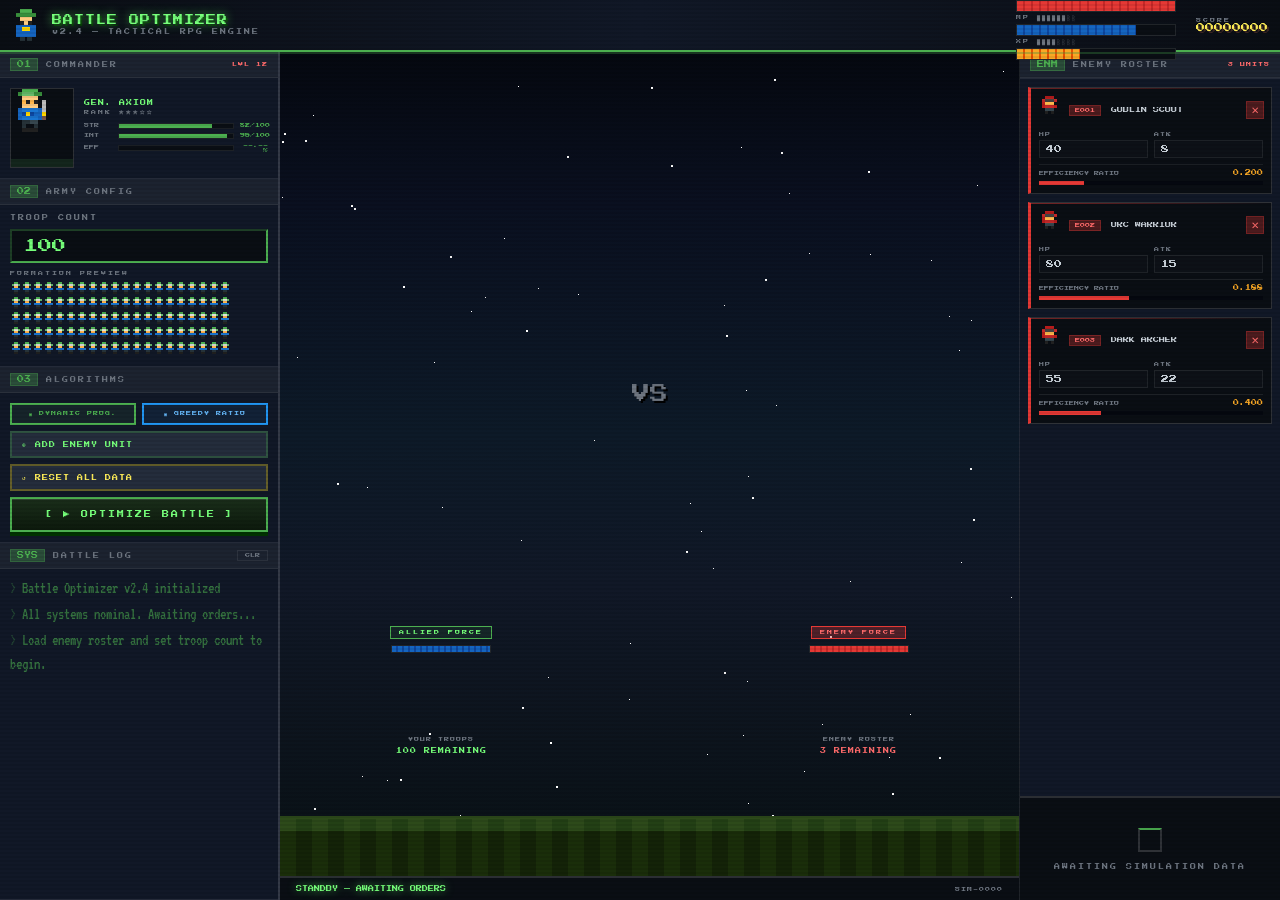
<file: index.html>
<!DOCTYPE html>
<html lang="en">
<head>
  <meta charset="UTF-8">
  <meta name="viewport" content="width=device-width, initial-scale=1.0">
  <title>BATTLE OPTIMIZER — TACTICAL RPG</title>
  <link rel="preconnect" href="https://fonts.googleapis.com">
  <link rel="preconnect" href="https://fonts.gstatic.com" crossorigin>
  <link href="https://fonts.googleapis.com/css2?family=Press+Start+2P&family=VT323&display=swap" rel="stylesheet">
  <link rel="stylesheet" href="style.css">
</head>
<body>

  <!-- ══════════════════════════════════════════════════
       HEADER / HUD
       ══════════════════════════════════════════════════ -->
  <header class="header">

    <div class="logo-area">
      <!-- Commander logo sprite -->
      <svg class="logo-sprite" viewBox="0 0 28 32" xmlns="http://www.w3.org/2000/svg" shape-rendering="crispEdges">
        <!-- Helmet -->
        <rect x="8"  y="0"  width="12" height="4"  fill="#4caf50"/>
        <rect x="4"  y="4"  width="20" height="4"  fill="#388e3c"/>
        <!-- Face -->
        <rect x="8"  y="8"  width="12" height="8"  fill="#ffcc80"/>
        <rect x="8"  y="12" width="4"  height="4"  fill="#222"/>
        <rect x="16" y="12" width="4"  height="4"  fill="#222"/>
        <!-- Body -->
        <rect x="4"  y="16" width="20" height="12" fill="#1565c0"/>
        <rect x="10" y="18" width="8"  height="4"  fill="#ffd600"/>
        <!-- Legs -->
        <rect x="8"  y="28" width="5"  height="4"  fill="#263238"/>
        <rect x="15" y="28" width="5"  height="4"  fill="#263238"/>
      </svg>

      <div>
        <div class="game-title">BATTLE OPTIMIZER</div>
        <div class="game-version">v2.4 — TACTICAL RPG ENGINE</div>
      </div>
    </div>

    <!-- HUD Bars -->
    <div class="hud-bars">
      <div class="hud-bar-group">
        <span class="hud-bar-label">HP ████████</span>
        <div class="hud-bar-track">
          <div class="hud-bar-fill hp" id="hudHP" style="width:100%"></div>
        </div>
        <span class="hud-bar-label">MP ██████░░</span>
        <div class="hud-bar-track">
          <div class="hud-bar-fill mp" id="hudMP" style="width:75%"></div>
        </div>
        <span class="hud-bar-label">XP ████░░░░</span>
        <div class="hud-bar-track">
          <div class="hud-bar-fill xp" id="hudXP" style="width:40%"></div>
        </div>
      </div>

      <div>
        <div class="hud-score-lbl">SCORE</div>
        <div class="hud-score" id="scoreDisplay">00000000</div>
      </div>
    </div>

  </header>

  <!-- ══════════════════════════════════════════════════
       MAIN LAYOUT
       ══════════════════════════════════════════════════ -->
  <main class="game-layout">

    <!-- ─────────────── LEFT PANEL ─────────────────── -->
    <aside class="left-panel">

      <!-- Section 01: Commander -->
      <div class="panel-section">
        <div class="panel-section-header">
          <span class="section-num">01</span>
          <span class="section-title">COMMANDER</span>
          <span class="section-badge">LVL 12</span>
        </div>
        <div class="commander-box">
          <div class="commander-sprite-wrap">
            <canvas id="commanderCanvas" class="sprite-canvas" width="56" height="80"></canvas>
          </div>
          <div class="commander-info">
            <div class="cmd-name">GEN. AXIOM</div>
            <div class="cmd-level">RANK ★★★☆☆</div>
            <div class="cmd-stat">
              <span class="cmd-stat-lbl">STR</span>
              <div class="cmd-stat-bar"><div class="cmd-stat-fill" style="width:82%"></div></div>
              <span class="cmd-stat-val">82/100</span>
            </div>
            <div class="cmd-stat">
              <span class="cmd-stat-lbl">INT</span>
              <div class="cmd-stat-bar"><div class="cmd-stat-fill" style="width:95%"></div></div>
              <span class="cmd-stat-val">95/100</span>
            </div>
            <div class="cmd-stat">
              <span class="cmd-stat-lbl">EFF</span>
              <div class="cmd-stat-bar"><div class="cmd-stat-fill" id="cmdStatFill" style="width:0%"></div></div>
              <span class="cmd-stat-val" id="cmdStatVal">--.--%</span>
            </div>
          </div>
        </div>
      </div>

      <!-- Section 02: Army -->
      <div class="panel-section">
        <div class="panel-section-header">
          <span class="section-num">02</span>
          <span class="section-title">ARMY CONFIG</span>
        </div>
        <div class="army-section">
          <label class="pixel-label" for="troopCount">TROOP COUNT</label>
          <input class="pixel-input" type="number" id="troopCount" value="100" min="1" max="9999">

          <span class="formation-label">FORMATION PREVIEW</span>
          <div class="formation-grid" id="formationGrid"></div>
        </div>
      </div>

      <!-- Section 03: Actions -->
      <div class="panel-section">
        <div class="panel-section-header">
          <span class="section-num">03</span>
          <span class="section-title">ALGORITHMS</span>
        </div>
        <div class="actions-section">

          <div class="algo-row">
            <button class="algo-toggle on" id="algoDP">▣ DYNAMIC PROG.</button>
            <button class="algo-toggle on blue" id="algoGreedy">▣ GREEDY RATIO</button>
          </div>

          <button class="px-btn green" id="addEnemyBtn">
            <span>⊕</span> ADD ENEMY UNIT
          </button>

          <button class="px-btn yellow" id="resetBtn">
            <span>↺</span> RESET ALL DATA
          </button>

          <button class="px-btn big" id="runSimBtn">
            [ ▶ OPTIMIZE BATTLE ]
          </button>

        </div>
      </div>

      <!-- Section LOG -->
      <div class="panel-section log-section">
        <div class="panel-section-header">
          <span class="section-num">SYS</span>
          <span class="section-title">BATTLE LOG</span>
          <button class="log-clear-btn" id="clearLogBtn">CLR</button>
        </div>
        <div class="log-body" id="logBody"></div>
      </div>

    </aside>

    <!-- ─────────────── CENTER PANEL ──────────────── -->
    <section class="center-panel">

      <!-- Sky / Arena -->
      <div class="battle-sky">
        <div class="star-field" id="starField"></div>

        <!-- Fighter sprites -->
        <div class="arena-scene">

          <!-- Ally side -->
          <div class="fighter-side" id="allySide">
            <div class="fighter-label ally">ALLIED FORCE</div>
            <div class="fighter-hp-bar">
              <div class="fighter-hp-fill blue" id="allyHPFill" style="width:100%"></div>
            </div>
            <canvas id="allySprite" class="fighter-sprite ally-anim" width="48" height="72"></canvas>
            <div class="fighter-name">YOUR TROOPS</div>
            <div class="fighter-count green" id="allyCountDisplay">100 REMAINING</div>
          </div>

          <div class="vs-badge">VS</div>

          <!-- Enemy side -->
          <div class="fighter-side" id="enemySide">
            <div class="fighter-label enemy">ENEMY FORCE</div>
            <div class="fighter-hp-bar">
              <div class="fighter-hp-fill" id="enemyHPFill" style="width:100%"></div>
            </div>
            <canvas id="enemySprite" class="fighter-sprite enemy-anim" width="48" height="72"></canvas>
            <div class="fighter-name">ENEMY ROSTER</div>
            <div class="fighter-count red" id="enemyCountDisplay">3 REMAINING</div>
          </div>

        </div>
      </div>

      <!-- Ground -->
      <div class="battle-ground">
        <div class="ground-tiles"></div>
        <div class="ground-dark"></div>
      </div>

      <!-- Status bar -->
      <div class="battle-bar">
        <div class="battle-status" id="battleStatus">STANDBY — AWAITING ORDERS</div>
        <div class="sim-id-display" id="simIdDisplay">SIM-0000</div>
      </div>

      <!-- Session strip (shown after first sim) -->
      <div class="session-strip" id="sessionStrip">
        <div class="sess-cell">
          <div class="sess-lbl">BATTLES</div>
          <div class="sess-val" id="sessBattles">0</div>
        </div>
        <div class="sess-cell">
          <div class="sess-lbl">WIN RATE</div>
          <div class="sess-val green" id="sessWinRate">0%</div>
        </div>
        <div class="sess-cell">
          <div class="sess-lbl">TROOPS LOST</div>
          <div class="sess-val" id="sessTroopsLost">0</div>
        </div>
        <div class="sess-cell">
          <div class="sess-lbl">BEST EFF.</div>
          <div class="sess-val green" id="sessBestEff">0.0%</div>
        </div>
      </div>

    </section>

    <!-- ─────────────── RIGHT PANEL ───────────────── -->
    <aside class="right-panel">

      <div class="panel-section">
        <div class="panel-section-header">
          <span class="section-num">ENM</span>
          <span class="section-title">ENEMY ROSTER</span>
          <span class="section-badge" id="enemyCountBadge">0 UNITS</span>
        </div>
      </div>

      <!-- Enemy cards list -->
      <div class="enemy-list-wrap" id="enemyList">
        <div class="no-enemy-msg">
          [ NO ENEMIES LOADED ]<br>ADD ENEMIES TO BEGIN<br>TACTICAL ANALYSIS
        </div>
      </div>

      <!-- Results section -->
      <div class="results-section" id="resultsSection">
        <div class="await-state">
          <div class="pixel-spinner"></div>
          AWAITING SIMULATION DATA
        </div>
      </div>

    </aside>

  </main>

  <!-- ══════════════════════════════════════════════════
       VICTORY OVERLAY
       ══════════════════════════════════════════════════ -->
  <div class="victory-overlay" id="victoryOverlay">
    <div class="victory-box">
      <div class="victory-title">VICTORY!</div>
      <div class="victory-sub">BATTLE OPTIMIZED — MISSION COMPLETE</div>

      <div class="victory-stats">
        <div class="v-stat">
          <div class="v-stat-lbl">TROOPS SURVIVED</div>
          <div class="v-stat-val" id="vTroopsSurv">—</div>
        </div>
        <div class="v-stat">
          <div class="v-stat-lbl">DAMAGE NEUTRALIZED</div>
          <div class="v-stat-val" id="vDmgNeutral">—</div>
        </div>
        <div class="v-stat">
          <div class="v-stat-lbl">EFFICIENCY</div>
          <div class="v-stat-val" id="vEfficiency">—</div>
        </div>
        <div class="v-stat">
          <div class="v-stat-lbl">ALGORITHM</div>
          <div class="v-stat-val" id="vAlgo">—</div>
        </div>
      </div>

      <button class="v-close" id="victoryClose">[ CONTINUE ]</button>
    </div>
  </div>

  <script src="app.js"></script>
</body>
</html>
</file>
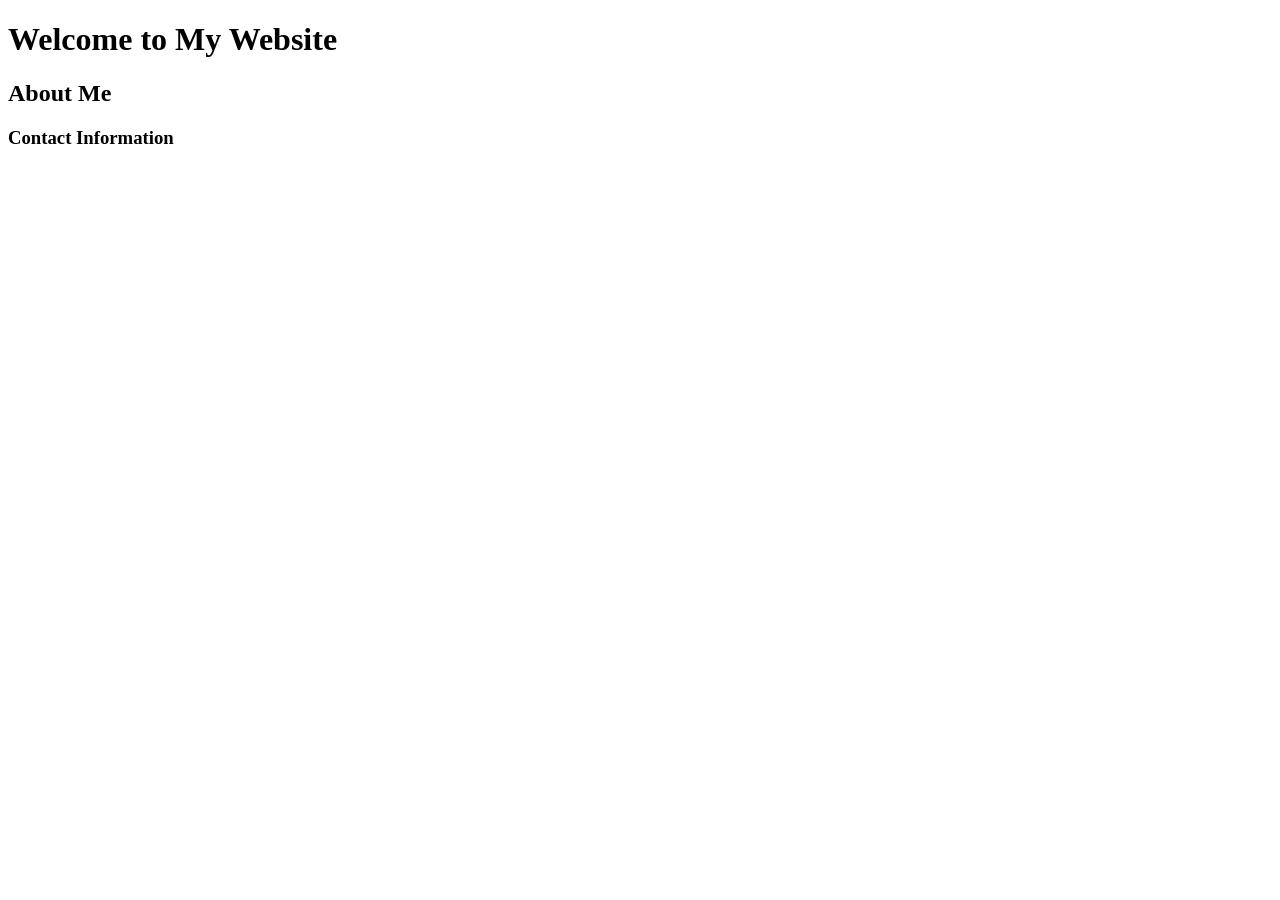
<file: pageone.html>
<!DOCTYPE html>
<html lang="en">
<head>
    <meta charset="UTF-8">
    <meta name="viewport" content="width=device-width, initial-scale=1.0">
    <title>Document</title>
</head>
<body>
    <h1>Welcome to My Website</h1>
    <h2>About Me</h2>
    <h3>Contact Information</h3>
</body>
</html>
</file>
<file: style.css>
/* ══════════════════════════════════════════════════════
   BATTLE OPTIMIZER — TACTICAL RPG
   style.css
   ══════════════════════════════════════════════════════ */

*,*::before,*::after {
  box-sizing: border-box;
  margin: 0;
  padding: 0;
}

:root {
  --bg: #0d1117;
  --bg2: #161b22;
  --bg3: #1c2330;
  --bg4: #242d3c;
  --panel: #111827;
  --panel2: #1a2332;
  --green: #4caf50;
  --green2: #76ff7a;
  --green-dim: rgba(76,175,80,0.3);
  --red: #e53935;
  --red2: #ff6b6b;
  --red-dim: rgba(229,57,53,0.3);
  --blue: #2196f3;
  --blue2: #64b5f6;
  --blue-dim: rgba(33,150,243,0.3);
  --yellow: #ffd600;
  --yellow2: #ffee58;
  --yellow-dim: rgba(255,214,0,0.3);
  --orange: #ff6d00;
  --orange2: #ff9800;
  --purple: #7b1fa2;
  --purple2: #ce93d8;
  --teal: #00acc1;
  --teal2: #4dd0e1;
  --gold: #f9a825;
  --gold2: #ffca28;
  --text: #c9d1d9;
  --text-dim: #6e7681;
  --text-bright: #e6edf3;
  --border: rgba(255,255,255,0.08);
  --border2: rgba(255,255,255,0.15);
  --font: 'Press Start 2P', monospace;
  --font2: 'VT323', monospace;
}

html, body {
  height: 100%;
  overflow: hidden;
}

body {
  font-family: var(--font2);
  background: var(--bg);
  color: var(--text);
  display: flex;
  flex-direction: column;
  image-rendering: pixelated;
  cursor: url("data:image/svg+xml,%3Csvg xmlns='http://www.w3.org/2000/svg' width='16' height='16'%3E%3Crect x='0' y='0' width='4' height='12' fill='%23c9d1d9'/%3E%3Crect x='4' y='0' width='4' height='4' fill='%23c9d1d9'/%3E%3C/svg%3E") 0 0, auto;
}

/* ── SCANLINE OVERLAY ── */
body::after {
  content: '';
  position: fixed;
  inset: 0;
  pointer-events: none;
  z-index: 9999;
  background: repeating-linear-gradient(0deg, transparent, transparent 2px, rgba(0,0,0,0.07) 2px, rgba(0,0,0,0.07) 4px);
}

/* ══════════════════════════════════════════════════════
   HEADER
   ══════════════════════════════════════════════════════ */
.header {
  background: linear-gradient(90deg, #0a0e14 0%, #111827 50%, #0a0e14 100%);
  border-bottom: 2px solid var(--green);
  padding: 0 12px;
  display: flex;
  align-items: center;
  justify-content: space-between;
  height: 52px;
  flex-shrink: 0;
  position: relative;
  z-index: 10;
}

.header::after {
  content: '';
  position: absolute;
  bottom: -4px;
  left: 0;
  right: 0;
  height: 2px;
  background: var(--green-dim);
}

.logo-area {
  display: flex;
  align-items: center;
  gap: 12px;
}

.logo-sprite {
  width: 28px;
  height: 32px;
  image-rendering: pixelated;
  flex-shrink: 0;
}

.game-title {
  font-family: var(--font);
  font-size: 10px;
  color: var(--green2);
  letter-spacing: 1px;
  text-shadow: 0 0 10px var(--green), 2px 2px 0 #003300;
}

.game-version {
  font-family: var(--font);
  font-size: 6px;
  color: var(--text-dim);
  letter-spacing: 2px;
  margin-top: 4px;
}

.hud-bars {
  display: flex;
  align-items: center;
  gap: 20px;
}

.hud-bar-group {
  display: flex;
  flex-direction: column;
  gap: 3px;
  min-width: 160px;
}

.hud-bar-label {
  font-family: var(--font);
  font-size: 5px;
  letter-spacing: 2px;
  color: var(--text-dim);
}

.hud-bar-track {
  height: 12px;
  background: #0a0e14;
  border: 1px solid rgba(255,255,255,0.1);
  position: relative;
  overflow: hidden;
  image-rendering: pixelated;
}

.hud-bar-fill {
  height: 100%;
  position: absolute;
  left: 0;
  top: 0;
  transition: width 0.6s steps(10);
}

.hud-bar-fill.hp {
  background: repeating-linear-gradient(90deg, #e53935 0px, #e53935 6px, #c62828 6px, #c62828 8px);
}

.hud-bar-fill.mp {
  background: repeating-linear-gradient(90deg, #1565c0 0px, #1565c0 6px, #0d47a1 6px, #0d47a1 8px);
}

.hud-bar-fill.xp {
  background: repeating-linear-gradient(90deg, #f9a825 0px, #f9a825 6px, #e65100 6px, #e65100 8px);
}

.hud-score {
  font-family: var(--font);
  font-size: 9px;
  color: var(--yellow2);
  text-align: right;
  text-shadow: 2px 2px 0 #3e2723;
}

.hud-score-lbl {
  font-family: var(--font);
  font-size: 5px;
  color: var(--text-dim);
  letter-spacing: 2px;
}

/* ══════════════════════════════════════════════════════
   LAYOUT
   ══════════════════════════════════════════════════════ */
.game-layout {
  flex: 1;
  display: grid;
  grid-template-columns: 280px 1fr 260px;
  overflow: hidden;
}

/* ══════════════════════════════════════════════════════
   LEFT PANEL
   ══════════════════════════════════════════════════════ */
.left-panel {
  background: var(--panel);
  border-right: 2px solid var(--border2);
  display: flex;
  flex-direction: column;
  overflow: hidden;
}

.panel-section {
  border-bottom: 1px solid var(--border);
  flex-shrink: 0;
}

.panel-section-header {
  background: var(--bg3);
  padding: 6px 10px;
  display: flex;
  align-items: center;
  gap: 8px;
  border-bottom: 1px solid var(--border);
}

.section-num {
  font-family: var(--font);
  font-size: 7px;
  color: var(--green);
  background: var(--green-dim);
  padding: 2px 6px;
  border: 1px solid var(--green-dim);
}

.section-title {
  font-family: var(--font);
  font-size: 6px;
  color: var(--text-dim);
  letter-spacing: 2px;
}

.section-badge {
  margin-left: auto;
  font-family: var(--font);
  font-size: 5px;
  color: var(--red2);
  letter-spacing: 1px;
}

/* Commander Box */
.commander-box {
  padding: 10px;
  display: flex;
  align-items: center;
  gap: 10px;
}

.commander-sprite-wrap {
  width: 64px;
  height: 80px;
  flex-shrink: 0;
  background: #0a0e14;
  border: 1px solid var(--border2);
  display: flex;
  align-items: center;
  justify-content: center;
  position: relative;
  overflow: hidden;
}

.commander-sprite-wrap::before {
  content: '';
  position: absolute;
  bottom: 0;
  left: 0;
  right: 0;
  height: 8px;
  background: rgba(76,175,80,0.15);
}

.sprite-canvas {
  image-rendering: pixelated;
  display: block;
}

.commander-info { flex: 1; }

.cmd-name {
  font-family: var(--font);
  font-size: 6px;
  color: var(--green2);
  letter-spacing: 1px;
  margin-bottom: 4px;
}

.cmd-level {
  font-family: var(--font);
  font-size: 5px;
  color: var(--text-dim);
  letter-spacing: 2px;
  margin-bottom: 8px;
}

.cmd-stat {
  display: flex;
  align-items: center;
  gap: 6px;
  margin-bottom: 4px;
}

.cmd-stat-lbl {
  font-family: var(--font);
  font-size: 5px;
  color: var(--text-dim);
  width: 28px;
}

.cmd-stat-bar {
  flex: 1;
  height: 6px;
  background: #0a0e14;
  border: 1px solid var(--border);
  overflow: hidden;
}

.cmd-stat-fill {
  height: 100%;
  background: var(--green);
  image-rendering: pixelated;
}

.cmd-stat-val {
  font-family: var(--font);
  font-size: 5px;
  color: var(--green);
  width: 28px;
  text-align: right;
}

/* Army Section */
.army-section { padding: 10px; }

.pixel-label {
  font-family: var(--font);
  font-size: 6px;
  color: var(--text-dim);
  letter-spacing: 2px;
  margin-bottom: 8px;
  display: block;
}

.pixel-input {
  font-family: var(--font);
  font-size: 14px;
  color: var(--green2);
  background: #0a0e14;
  border: 2px solid var(--green-dim);
  border-right: 2px solid var(--green);
  border-bottom: 2px solid var(--green);
  padding: 8px 12px;
  width: 100%;
  outline: none;
  transition: border-color .2s;
  image-rendering: pixelated;
  -moz-appearance: textfield;
}

.pixel-input::-webkit-inner-spin-button { display: none; }
.pixel-input:focus { border-color: var(--green); background: #0d1a0d; }

.formation-label {
  font-family: var(--font);
  font-size: 5px;
  color: var(--text-dim);
  letter-spacing: 2px;
  margin: 8px 0 6px;
  display: block;
}

.formation-grid {
  display: grid;
  grid-template-columns: repeat(20, 10px);
  gap: 1px;
  min-height: 30px;
}

.troop-pixel {
  width: 10px;
  height: 14px;
  image-rendering: pixelated;
  animation: troopIdle 1.5s ease-in-out infinite;
  animation-delay: var(--d);
}

@keyframes troopIdle {
  0%, 100% { transform: translateY(0); }
  50% { transform: translateY(-1px); }
}

/* Actions */
.actions-section {
  padding: 10px;
  display: flex;
  flex-direction: column;
  gap: 6px;
}

.px-btn {
  font-family: var(--font);
  font-size: 6px;
  letter-spacing: 1px;
  padding: 8px 10px;
  width: 100%;
  background: var(--bg4);
  border: 2px solid var(--border2);
  border-right: 2px solid rgba(255,255,255,0.04);
  border-bottom: 2px solid rgba(255,255,255,0.04);
  color: var(--text);
  cursor: pointer;
  transition: all .1s;
  display: flex;
  align-items: center;
  gap: 8px;
  image-rendering: pixelated;
}

.px-btn:hover { background: var(--bg3); border-color: var(--border2); transform: translate(-1px,-1px); }
.px-btn:active { transform: translate(1px,1px); border-color: var(--border); }

.px-btn.green { border-color: var(--green-dim); color: var(--green2); }
.px-btn.green:hover { background: rgba(76,175,80,0.1); border-color: var(--green); }

.px-btn.red { border-color: var(--red-dim); color: var(--red2); }
.px-btn.red:hover { background: var(--red-dim); border-color: var(--red); }

.px-btn.yellow { border-color: var(--yellow-dim); color: var(--yellow2); }
.px-btn.yellow:hover { background: var(--yellow-dim); border-color: var(--yellow); }

.px-btn.big {
  padding: 12px;
  font-size: 7px;
  letter-spacing: 2px;
  justify-content: center;
  background: linear-gradient(180deg, #1a2e1a 0%, #0d1a0d 100%);
  border-color: var(--green);
  color: var(--green2);
  box-shadow: 0 4px 0 #003300, inset 0 1px 0 rgba(255,255,255,0.1);
  position: relative;
  overflow: hidden;
}

.px-btn.big:hover { box-shadow: 0 2px 0 #003300; }
.px-btn.big:active { box-shadow: none; transform: translateY(2px); }
.px-btn.big.running { color: rgba(76,175,80,.4); pointer-events: none; }

.px-btn.big::before {
  content: '';
  position: absolute;
  top: 0;
  left: -100%;
  width: 60%;
  height: 100%;
  background: linear-gradient(90deg, transparent, rgba(76,175,80,0.15), transparent);
}

.px-btn.big:hover::before { left: 200%; transition: left .5s; }

.algo-row { display: grid; grid-template-columns: 1fr 1fr; gap: 6px; }

.algo-toggle {
  font-family: var(--font);
  font-size: 5px;
  letter-spacing: 1px;
  padding: 6px 8px;
  background: var(--bg4);
  border: 2px solid var(--border);
  color: var(--text-dim);
  cursor: pointer;
  transition: all .15s;
}

.algo-toggle.on { background: rgba(76,175,80,0.08); border-color: var(--green); color: var(--green); }
.algo-toggle.on.blue { background: rgba(33,150,243,0.08); border-color: var(--blue); color: var(--blue2); }

/* Log Section */
.log-section { flex: 1; overflow: hidden; display: flex; flex-direction: column; }

.log-body {
  flex: 1;
  overflow-y: auto;
  padding: 6px 10px;
  font-family: var(--font2);
  font-size: 16px;
  line-height: 1.5;
  color: var(--text-dim);
}

.log-body::-webkit-scrollbar { width: 4px; }
.log-body::-webkit-scrollbar-thumb { background: var(--border2); }

.log-line { padding: 1px 0; }
.log-line::before { content: '> '; color: var(--green-dim); }
.log-sys { color: rgba(76,175,80,0.6); }
.log-battle { color: var(--red2); }
.log-dp { color: var(--blue2); }
.log-greedy { color: var(--gold); }
.log-win { color: var(--yellow2); }

.log-clear-btn {
  font-family: var(--font);
  font-size: 5px;
  margin-left: auto;
  background: transparent;
  border: 1px solid var(--border);
  color: var(--text-dim);
  padding: 2px 7px;
  cursor: pointer;
}

.log-clear-btn:hover { border-color: var(--border2); color: var(--text); }

/* ══════════════════════════════════════════════════════
   CENTER ARENA
   ══════════════════════════════════════════════════════ */
.center-panel {
  background: linear-gradient(180deg, #0a0e14 0%, #111827 40%, #0d1117 100%);
  display: flex;
  flex-direction: column;
  position: relative;
  overflow: hidden;
  border-right: 1px solid var(--border);
}

.battle-sky {
  flex: 1;
  position: relative;
  background: linear-gradient(180deg, #050810 0%, #0a1020 20%, #0d1a28 50%, #111827 70%, #0a1218 100%);
  overflow: hidden;
  min-height: 0;
}

.star-field { position: absolute; inset: 0; pointer-events: none; }

.px-star {
  position: absolute;
  background: #fff;
  image-rendering: pixelated;
  animation: starTwinkle var(--d) ease-in-out infinite var(--delay);
}

@keyframes starTwinkle {
  0%, 100% { opacity: var(--lo); }
  50% { opacity: 1; }
}

.battle-ground {
  height: 60px;
  flex-shrink: 0;
  background: linear-gradient(180deg, #1a2810 0%, #0f1a08 100%);
  border-top: 3px solid #2d4a1a;
  position: relative;
  overflow: hidden;
}

.ground-tiles {
  position: absolute;
  top: 0; left: 0; right: 0;
  height: 12px;
  background: repeating-linear-gradient(90deg, #2d4a1a 0px, #2d4a1a 16px, #234015 16px, #234015 32px);
}

.ground-dark {
  position: absolute;
  top: 12px; left: 0; right: 0; bottom: 0;
  background: repeating-linear-gradient(90deg, #1a2e0a 0px, #1a2e0a 16px, #142308 16px, #142308 32px);
}

.arena-scene {
  position: absolute;
  inset: 0;
  display: flex;
  align-items: flex-end;
  justify-content: space-around;
  padding: 0 40px 0;
  pointer-events: none;
}

.fighter-side {
  display: flex;
  flex-direction: column;
  align-items: center;
  gap: 6px;
  padding-bottom: 62px;
  pointer-events: none;
}

.fighter-label {
  font-family: var(--font);
  font-size: 5px;
  letter-spacing: 2px;
  padding: 3px 8px;
  border: 1px solid;
}

.fighter-label.ally { color: var(--green2); border-color: var(--green); background: rgba(76,175,80,0.1); }
.fighter-label.enemy { color: var(--red2); border-color: var(--red); background: var(--red-dim); }

.fighter-hp-bar {
  width: 100px;
  height: 8px;
  background: #0a0e14;
  border: 1px solid rgba(255,255,255,0.1);
  overflow: hidden;
}

.fighter-hp-fill {
  height: 100%;
  transition: width 0.4s steps(8);
  background: repeating-linear-gradient(90deg, #e53935 0px, #e53935 4px, #c62828 4px, #c62828 6px);
}

.fighter-hp-fill.blue {
  background: repeating-linear-gradient(90deg, #1565c0 0px, #1565c0 4px, #0d47a1 4px, #0d47a1 6px);
}

.fighter-sprite { image-rendering: pixelated; display: block; }
.fighter-sprite.ally-anim { animation: allyBob 1s ease-in-out infinite; }
.fighter-sprite.enemy-anim { animation: enemyFloat 1.2s ease-in-out infinite; }

@keyframes allyBob {
  0%, 100% { transform: translateY(0); }
  50% { transform: translateY(-4px); }
}

@keyframes enemyFloat {
  0%, 100% { transform: translateY(0) scaleX(1); }
  50% { transform: translateY(-3px) scaleX(0.98); }
}

.fighter-sprite.attack-anim { animation: attackLunge 0.4s ease-out forwards; }

@keyframes attackLunge {
  0% { transform: translateX(0); }
  40% { transform: translateX(60px); }
  100% { transform: translateX(0); }
}

.fighter-sprite.hurt-anim { animation: hurtShake 0.3s ease forwards; }

@keyframes hurtShake {
  0%, 100% { transform: translateX(0); filter: none; }
  25% { transform: translateX(-6px); filter: brightness(3); }
  75% { transform: translateX(6px); filter: brightness(3); }
}

.vs-badge {
  font-family: var(--font);
  font-size: 18px;
  color: var(--text-dim);
  text-shadow: 2px 2px 0 #000;
  align-self: center;
  padding-bottom: 80px;
}

.fighter-name { font-family: var(--font); font-size: 5px; color: var(--text-dim); letter-spacing: 1px; }
.fighter-count { font-family: var(--font); font-size: 6px; letter-spacing: 1px; }
.fighter-count.red { color: var(--red2); }
.fighter-count.green { color: var(--green2); }

.dmg-num {
  position: absolute;
  font-family: var(--font);
  font-size: 10px;
  font-weight: bold;
  pointer-events: none;
  animation: floatUp 1s ease-out forwards;
  text-shadow: 1px 1px 0 #000, 2px 2px 0 rgba(0,0,0,0.5);
  z-index: 100;
}

@keyframes floatUp {
  0% { transform: translateY(0); opacity: 1; }
  100% { transform: translateY(-60px); opacity: 0; }
}

.hit-flash {
  position: absolute;
  inset: 0;
  background: rgba(229,57,53,0.3);
  pointer-events: none;
  animation: flashOut .3s forwards;
  z-index: 50;
}

@keyframes flashOut {
  0% { opacity: 1; }
  100% { opacity: 0; }
}

.battle-bar {
  background: #0a0e14;
  border-top: 2px solid var(--border2);
  padding: 8px 16px;
  display: flex;
  align-items: center;
  gap: 12px;
  flex-shrink: 0;
}

.battle-status {
  font-family: var(--font);
  font-size: 6px;
  color: var(--green2);
  flex: 1;
  text-shadow: 0 0 8px var(--green);
}

.sim-id-display { font-family: var(--font); font-size: 5px; color: var(--text-dim); letter-spacing: 1px; }

/* ══════════════════════════════════════════════════════
   RIGHT PANEL
   ══════════════════════════════════════════════════════ */
.right-panel { background: var(--panel); display: flex; flex-direction: column; overflow: hidden; }

.enemy-list-wrap { flex: 1; overflow-y: auto; padding: 8px; }
.enemy-list-wrap::-webkit-scrollbar { width: 3px; }
.enemy-list-wrap::-webkit-scrollbar-thumb { background: var(--border2); }

.enemy-card {
  background: #0a0e14;
  border: 1px solid var(--border2);
  border-left: 3px solid var(--red);
  margin-bottom: 8px;
  padding: 8px;
  animation: cardIn .2s ease;
  position: relative;
  overflow: hidden;
}

.enemy-card::before {
  content: '';
  position: absolute;
  top: 0; left: 0; right: 0;
  height: 1px;
  background: linear-gradient(90deg, var(--red), transparent);
  opacity: .5;
}

@keyframes cardIn {
  from { opacity: 0; transform: translateX(16px); }
  to { opacity: 1; transform: none; }
}

.enemy-card-header { display: flex; align-items: center; gap: 6px; margin-bottom: 8px; }

.enemy-mini-sprite { width: 24px; height: 28px; image-rendering: pixelated; flex-shrink: 0; }

.enemy-num-badge {
  font-family: var(--font);
  font-size: 5px;
  color: var(--red2);
  background: var(--red-dim);
  border: 1px solid var(--red-dim);
  padding: 2px 5px;
}

.enemy-name-input {
  font-family: var(--font);
  font-size: 6px;
  background: transparent;
  border: none;
  color: var(--text);
  outline: none;
  flex: 1;
  padding: 2px 4px;
}

.enemy-name-input:focus { border-bottom: 1px solid var(--green); }

.enemy-del-btn {
  background: var(--red-dim);
  border: 1px solid var(--red-dim);
  color: var(--red2);
  width: 18px;
  height: 18px;
  font-size: 10px;
  cursor: pointer;
  display: flex;
  align-items: center;
  justify-content: center;
  transition: all .15s;
  flex-shrink: 0;
}

.enemy-del-btn:hover { background: var(--red); color: #fff; }

.enemy-stats-row { display: grid; grid-template-columns: 1fr 1fr; gap: 6px; }
.enemy-stat-field { display: flex; flex-direction: column; gap: 3px; }

.enemy-stat-lbl { font-family: var(--font); font-size: 5px; color: var(--text-dim); letter-spacing: 1px; }

.enemy-stat-input {
  font-family: var(--font);
  font-size: 8px;
  background: #0d1117;
  border: 1px solid var(--border);
  color: var(--text);
  padding: 4px 6px;
  width: 100%;
  outline: none;
  transition: border-color .15s;
}

.enemy-stat-input:focus { border-color: var(--red); }

.enemy-ratio {
  margin-top: 6px;
  display: flex;
  align-items: center;
  justify-content: space-between;
  padding-top: 5px;
  border-top: 1px solid var(--border);
}

.enemy-ratio-lbl { font-family: var(--font); font-size: 5px; color: var(--text-dim); }
.enemy-ratio-val { font-family: var(--font); font-size: 6px; color: var(--gold); }

.enemy-hp-bar-wrap { margin-top: 5px; }
.enemy-hp-display { height: 4px; background: #050810; overflow: hidden; }
.enemy-hp-display-fill { height: 100%; background: var(--red); transition: width .4s steps(6); }

.no-enemy-msg {
  text-align: center;
  padding: 40px 20px;
  border: 1px dashed var(--border2);
  font-family: var(--font);
  font-size: 6px;
  color: var(--text-dim);
  line-height: 2.5;
}

/* Results */
.results-section {
  background: #0a0e14;
  border-top: 2px solid var(--border2);
  flex-shrink: 0;
  overflow-y: auto;
  max-height: 300px;
}

.results-section::-webkit-scrollbar { width: 3px; }
.results-section::-webkit-scrollbar-thumb { background: var(--border2); }

.results-header {
  padding: 6px 10px;
  background: var(--bg3);
  border-bottom: 1px solid var(--border);
  display: flex;
  align-items: center;
  gap: 8px;
  position: sticky;
  top: 0;
  z-index: 5;
}

.results-grid { display: grid; grid-template-columns: 1fr 1fr; gap: 1px; background: var(--border); }

.result-cell { background: #0a0e14; padding: 10px; position: relative; }
.result-cell.winner { background: #0d1a0d; }

.result-cell.winner::before {
  content: '★ OPTIMAL';
  position: absolute;
  top: 0; right: 0;
  background: var(--green);
  color: #001a00;
  font-family: var(--font);
  font-size: 4px;
  padding: 2px 6px;
  letter-spacing: 1px;
}

.rc-algo { font-family: var(--font); font-size: 6px; color: var(--green); letter-spacing: 1px; margin-bottom: 8px; }
.rc-algo.blue { color: var(--blue2); }
.rc-val-big { font-family: var(--font); font-size: 14px; color: var(--gold2); margin-bottom: 3px; }
.rc-val-sub { font-family: var(--font); font-size: 5px; color: var(--text-dim); letter-spacing: 1px; }
.rc-mini-bar { height: 4px; background: #050810; margin-top: 6px; }
.rc-mini-fill { height: 100%; transition: width 1s steps(12); }
.rc-mini-fill.green { background: var(--green); }
.rc-mini-fill.blue { background: var(--blue); }

.rc-small-stats { display: grid; grid-template-columns: 1fr 1fr; gap: 4px; margin-top: 8px; }
.rc-ss { font-family: var(--font); font-size: 5px; color: var(--text-dim); }
.rc-ss-val { font-family: var(--font); font-size: 5px; color: var(--text); }

.target-table-section { padding: 8px 10px; }

.target-table { width: 100%; border-collapse: collapse; font-family: var(--font); font-size: 5px; }
.target-table th { color: var(--text-dim); padding: 4px; border-bottom: 1px solid var(--border); letter-spacing: 1px; font-weight: 400; text-align: left; }
.target-table td { padding: 4px; border-bottom: 1px solid rgba(255,255,255,0.03); }
.target-table tr.t-taken td { color: var(--green2); }
.target-table tr.t-skip td { color: var(--text-dim); text-decoration: line-through; opacity: .4; }

.ratio-px { display: inline; background: var(--yellow-dim); color: var(--gold); padding: 0 3px; font-size: 5px; }

.await-state {
  display: flex;
  flex-direction: column;
  align-items: center;
  justify-content: center;
  padding: 30px;
  gap: 12px;
  color: var(--text-dim);
  font-family: var(--font);
  font-size: 6px;
  letter-spacing: 2px;
  text-align: center;
}

.pixel-spinner {
  width: 24px;
  height: 24px;
  border: 2px solid var(--border2);
  border-top-color: var(--green);
  animation: spin .8s steps(8) infinite;
}

@keyframes spin { to { transform: rotate(360deg); } }

/* ══════════════════════════════════════════════════════
   VICTORY SCREEN
   ══════════════════════════════════════════════════════ */
.victory-overlay {
  position: fixed;
  inset: 0;
  z-index: 500;
  background: rgba(0,0,0,0.85);
  display: flex;
  align-items: center;
  justify-content: center;
  opacity: 0;
  pointer-events: none;
  transition: opacity .3s;
}

.victory-overlay.show { opacity: 1; pointer-events: all; }

.victory-box {
  background: var(--panel);
  border: 3px solid var(--gold);
  max-width: 440px;
  width: 90%;
  padding: 2rem;
  text-align: center;
  animation: victoryIn .4s cubic-bezier(.34,1.56,.64,1);
  image-rendering: pixelated;
  box-shadow: 0 0 0 1px #000, 0 0 40px rgba(249,168,37,0.3);
}

@keyframes victoryIn {
  from { transform: scale(.7); opacity: 0; }
  to { transform: scale(1); opacity: 1; }
}

.victory-title {
  font-family: var(--font);
  font-size: 14px;
  color: var(--gold2);
  text-shadow: 2px 2px 0 #3e2723, 0 0 20px var(--gold);
  letter-spacing: 2px;
  margin-bottom: 6px;
}

.victory-sub { font-family: var(--font); font-size: 6px; color: var(--text-dim); letter-spacing: 3px; margin-bottom: 20px; }

.victory-stats { display: grid; grid-template-columns: 1fr 1fr; gap: 8px; margin-bottom: 20px; }

.v-stat { background: #0a0e14; border: 1px solid var(--border2); padding: 12px 8px; }
.v-stat-lbl { font-family: var(--font); font-size: 5px; color: var(--text-dim); letter-spacing: 1px; margin-bottom: 5px; }
.v-stat-val { font-family: var(--font); font-size: 16px; color: var(--gold2); }

.v-close {
  font-family: var(--font);
  font-size: 7px;
  letter-spacing: 2px;
  padding: 10px 24px;
  background: rgba(249,168,37,0.1);
  border: 2px solid var(--gold);
  border-bottom: 4px solid #5d4037;
  color: var(--gold2);
  cursor: pointer;
  transition: all .1s;
}

.v-close:hover { background: rgba(249,168,37,0.2); }
.v-close:active { transform: translateY(2px); border-bottom-width: 2px; }

/* ══════════════════════════════════════════════════════
   SESSION STATS
   ══════════════════════════════════════════════════════ */
.session-strip {
  background: #0a0e14;
  border-top: 2px solid var(--border);
  display: none;
  grid-template-columns: repeat(4, 1fr);
}

.sess-cell { padding: 8px; text-align: center; border-right: 1px solid var(--border); }
.sess-cell:last-child { border: none; }
.sess-lbl { font-family: var(--font); font-size: 4px; color: var(--text-dim); letter-spacing: 2px; margin-bottom: 4px; }
.sess-val { font-family: var(--font); font-size: 10px; color: var(--gold2); }
.sess-val.green { color: var(--green2); }

/* ══════════════════════════════════════════════════════
   PIXEL EXPLOSION
   ══════════════════════════════════════════════════════ */
@keyframes expFly {
  0% { transform: translate(0,0) scale(1); opacity: 1; }
  100% { transform: translate(var(--tx),var(--ty)) scale(0); opacity: 0; }
}

/* Scrollbars */
.left-panel *::-webkit-scrollbar { width: 3px; }
.left-panel *::-webkit-scrollbar-thumb { background: var(--border2); }
</file>
